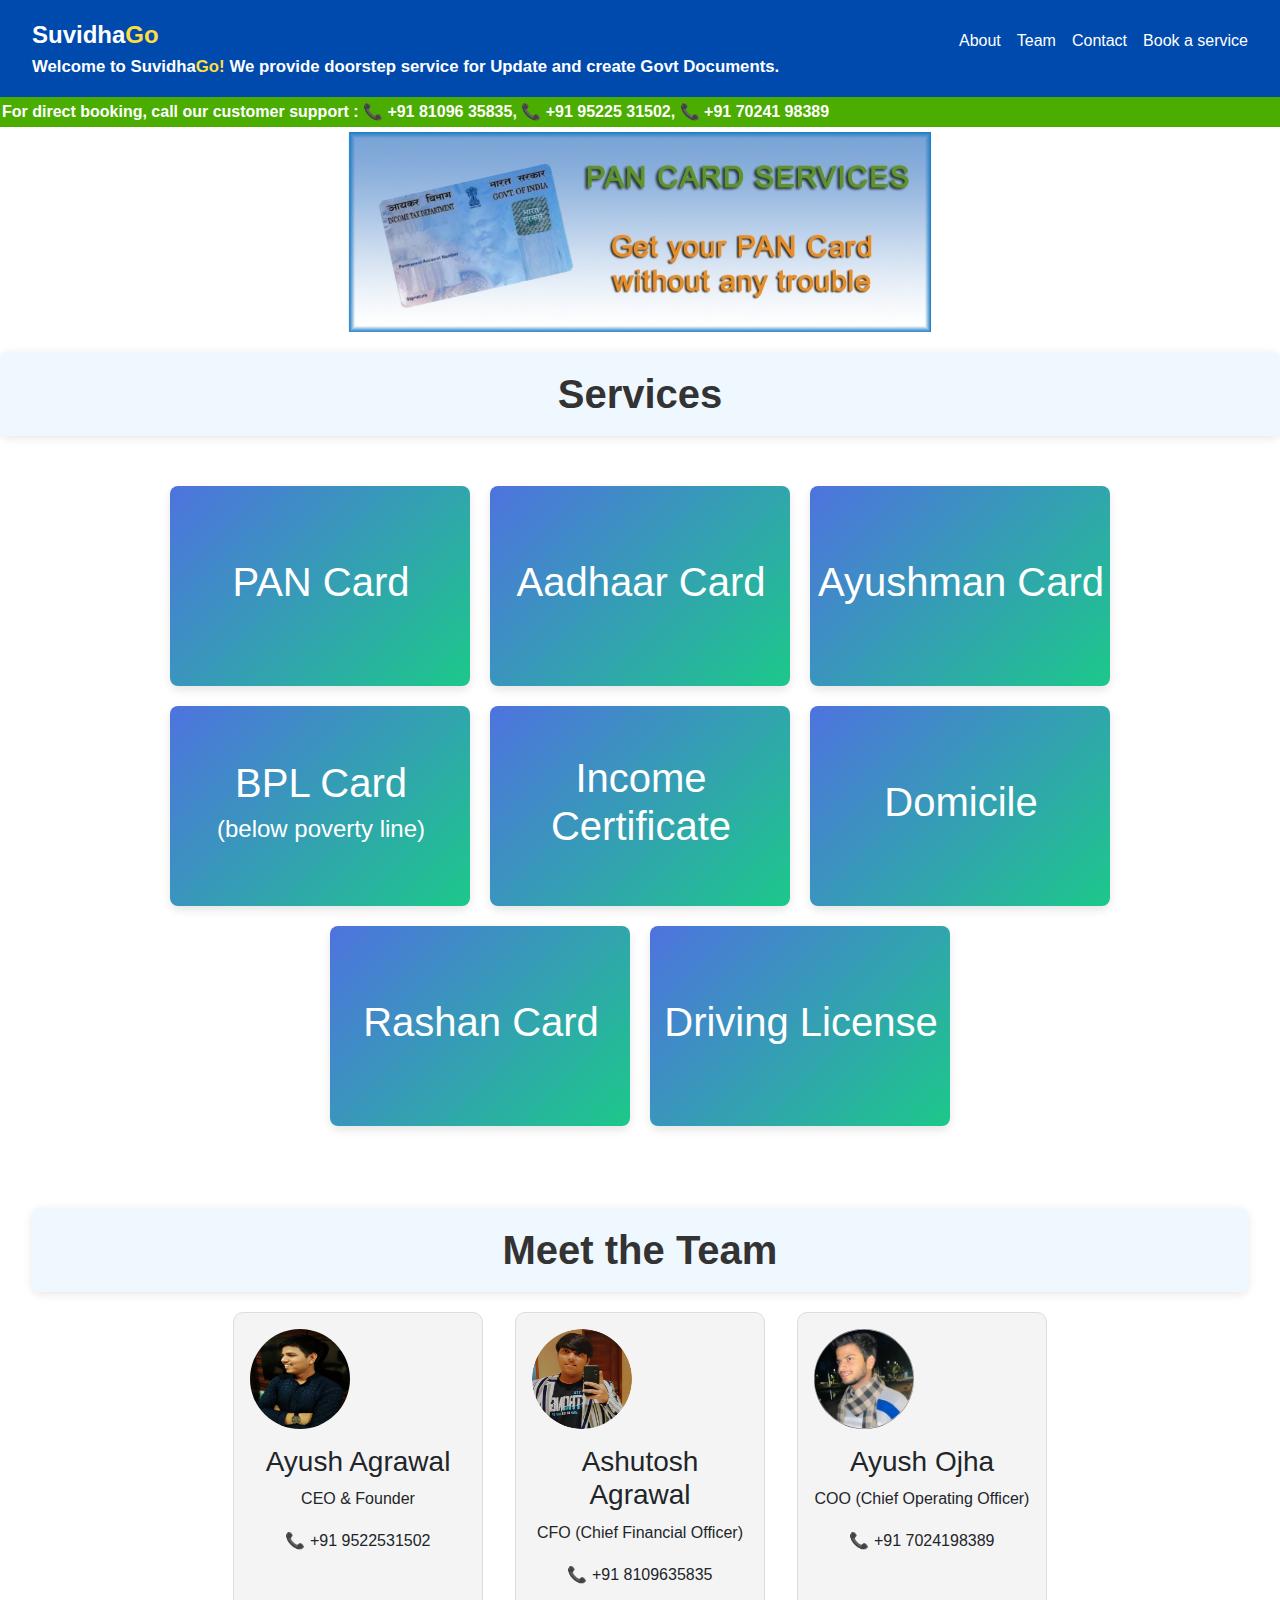
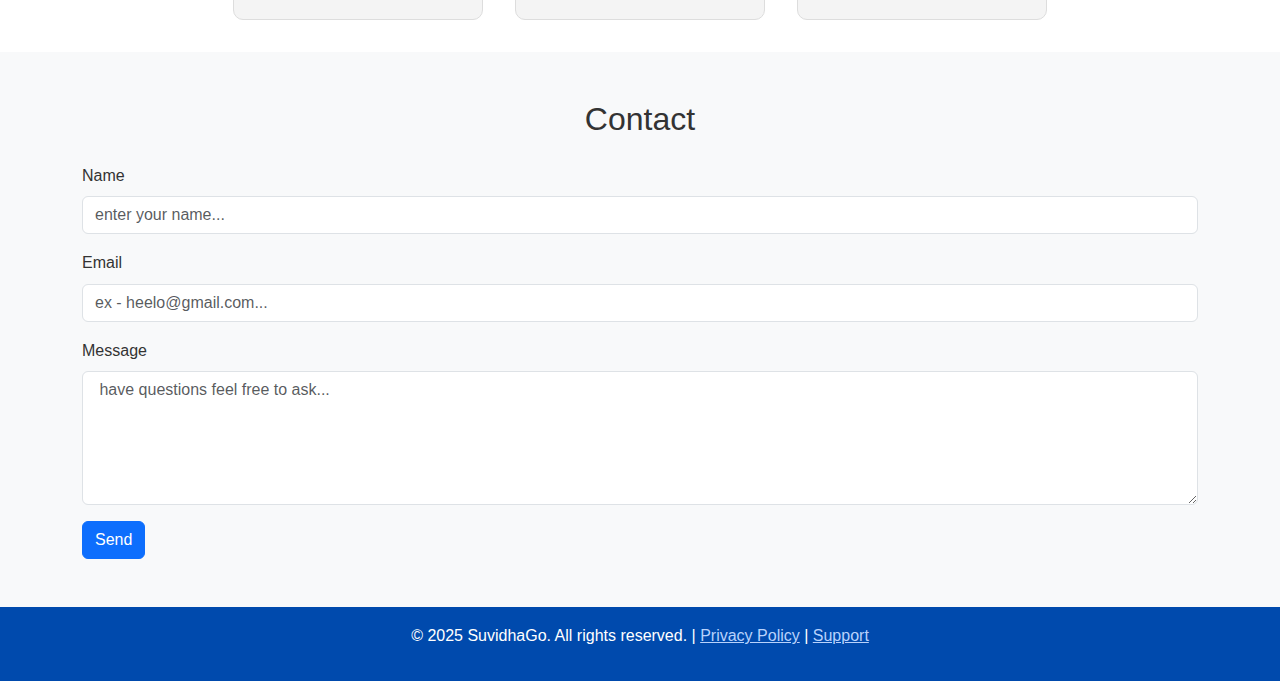
<file: index.html>
<!DOCTYPE html>
<html lang="en">
<head>
    
    <meta name="google-site-verification" content="3mxyZxhqXdAOxYDA1Z7janUZt8Pl0sfYaVGvwjwQT9g" />    <meta name="viewport" content="width=device-width, initial-scale=1.0">
    <meta name="google-site-verification" content="u_Hr8zQ9YRKiywbFrJrLGIUtL8kbMsbdJXLmQxH1IUk" />
    <title>SuvidhaGo</title>
    <meta name="description" content="SuvidhaGo provides hassle-free doorstep service for updating and creating government documents. Get PAN, Aadhaar, and more services within minutes.">
    <meta name="keywords" content="SuvidhaGo, government documents, PAN card, Aadhaar, doorstep service">
    <meta name="author" content="SuvidhaGo Team">
    <meta name="robots" content="index, follow">

    <link href="https://cdn.jsdelivr.net/npm/bootstrap@5.3.0-alpha1/dist/css/bootstrap.min.css" rel="stylesheet">
    <link href="https://cdnjs.cloudflare.com/ajax/libs/font-awesome/6.0.0-beta3/css/all.min.css" rel="stylesheet">
    <link rel="stylesheet" href="style.css">
   
        
</head>
<body>
  
  <header >   
    <div class="logo">Suvidha<span>Go</span>
        <div class="welcome-line">Welcome to Suvidha<span>Go!</span> We provide doorstep service for Update and create Govt Documents.</div>
    </div>
    <div class="menu-icon" onclick="toggleMenu()">&#9776;</div>     
    <nav>
        <ul class="nav-links">
            <li><a href="#about">About</a></li>
            <li><a href="#team">Team</a></li>
            <li><a href="#contact">Contact</a></li>
            <li><a href="booking.html">Book a service</a></li> 
        </ul>       
    </nav>
</header>


    <div class="booking-no">
        <p>For direct booking, call our customer support : 
        📞 <a href="tel:+918109635835" style="color: white; text-decoration:none;">+91 81096 35835</a>,  
        📞 <a href="tel:+919522531502" style="color: white; text-decoration: none;">+91 95225 31502</a>,  
        📞 <a href="tel:+917024198389" style="color: white; text-decoration: none;">+91 70241 98389</a>
        </p>
    </div>
    <div class="carousel">

    <div id="heroCarousel" class="carousel slide" data-bs-ride="carousel" data-bs-interval="3000" ;>
        <div class="carousel-inner" style="width:100%; ">
            <div class="carousel-item active">
                <img  src="./images/panServiceHero.jpg" alt="Image 1">
            </div>
            <div class="carousel-item">
                <img src="./images/adharServiceHero.jpg" alt="Image 2">
            </div>
            <div class="carousel-item">
                <img src="./images/ayushmanServiceHero.jpg" alt="Image 3">
            </div>
        </div>
        <a class="carousel-control-prev" href="#heroCarousel" role="button" data-bs-slide="prev">
            <span class="carousel-control-prev-icon" aria-hidden="true"></span>
            <span class="visually-hidden">Previous</span>
        </a>
        <a class="carousel-control-next" href="#heroCarousel" role="button" data-bs-slide="next">
            <span class="carousel-control-next-icon" aria-hidden="true"></span>
            <span class="visually-hidden">Next</span>
        </a>
    </div>
    <style>
       .carousel{margin-top: 0;}
        .carousel img {
            margin-top: 0;
    height: 200px; 
    width: 100%; /* Ensure full width */
    object-fit: contain; /* Ensures full image is visible without cropping */
    display: block; /* Removes any inline spacing issues */
}

    </style>
</div>


</head>
<body>
    
    <div id="heading-services" class="service-head">Services</div>
    
    <section id="services" class="services-container">
        <div class="service-box" onclick="location.href='service.html?type=pan'">
            <h1>PAN Card</h3>
            <!-- <p>Apply, update, or track your PAN card.</p> -->
        </div>
        <div class="service-box" onclick="location.href='service.html?type=aadhaar'">
            <h1>Aadhaar Card</h3>
            <!-- <p>&emsp;Update, link, &emsp;or verify your Aadhaar.</p> -->
        </div>
        <div class="service-box" onclick="location.href='service.html?type=ayushmanCard'">
            <h1>Ayushman Card</h3>
            <!-- <p>Apply for a new ayushmanCard or renew it.</p> -->
        </div>
        <div class="service-box" onclick="location.href='service.html?type=passport'">
            <prestyle="align-items: center><h1 ;">BPL Card</h5>
            <h4 >(below poverty line)</h4></pre>
            <!-- <p>Apply for a new member addition  BPL or renew it.</p> -->
        </div>
     
        <div class="service-box" onclick="location.href='service.html?type=IC'">
            <h1>Income Certificate </h5>
            <!-- <p>Apply for Income certificate or renew it.</p> -->
        </div>
        <div class="service-box" onclick="location.href='service.html?type=Dom'">
            <h1>Domicile</h5>
            <!-- <p> Apply for Domicile or renew it.</p> -->
        </div>
        <div class="service-box" onclick="location.href='service.html?type=RC'">
            <h1>Rashan Card</h3>
            <!-- <p>Apply for Rashan Card or renew it.</p> -->
        </div>
        <div class="service-box" onclick="location.href='service.html?type=DL'">
            <h1>Driving License</h3>
            <!-- <p>Apply for Driving License Edition.</p> -->
        </div>
    </section>

    

    <section id="team" class="team-section">
       <div class="ourTeam-head">Meet the Team</div> 
        <div class="team-cards">
            <div class="card">
                <img src="./images/team1.jpg" alt="Member 1">
                <h3>Ayush Agrawal</h3>
                <p>CEO & Founder</p>
                <p>📞 +91 9522531502</p>
            </div>
            <div class="card">
                <img src="./images/team2.jpg" alt="Member 2">
                <h3 >Ashutosh Agrawal</h3>
                <p>CFO (Chief Financial Officer)</p>
                <p>📞 +91 8109635835</p>
            </div>
            <div class="card">
                <img src="./images/team3.jpg" alt="Member 3">
                <h3>Ayush Ojha</h3>
                <p>COO (Chief Operating Officer)</p>
                <p>📞 +91 7024198389</p>
            </div>
        </div>
    </section>

    <section class="contact py-5 bg-light" id="contact">
        <div class="container">
            <h2 class="text-center mb-4">Contact</h2>
            <form>
                <div class="mb-3">
                    <label for="name" class="form-label">Name</label>
                    <input type="text" class="form-control" id="name"  placeholder="enter your name..." required>
                </div>
                <div class="mb-3">
                    <label for="email" class="form-label">Email</label>
                    <input type="email" class="form-control" id="email"  placeholder="ex - heelo@gmail.com..." required> 
                </div>
                <div class="mb-3">
                    <label for="message" class="form-label">Message</label>
                    <textarea class="form-control" id="message" rows="5" placeholder=" have questions feel free to ask..." required></textarea>
                </div>
                <button type="submit" class="btn btn-primary" id="submitButton"onclick="handleSubmit()">Send</button>
            </form>
        </div>
    </section>
    <footer>
        <p>&copy; 2025 SuvidhaGo. All rights reserved. | <a href="." style="color: rgb(184, 210, 252);">Privacy Policy</a> | <a href="." style="color: rgb(184, 210, 252);">Support</a></p>
    </footer>
    <script src="./script.js"></script>
    <script src="https://cdn.jsdelivr.net/npm/bootstrap@5.3.0-alpha1/dist/js/bootstrap.bundle.min.js"></script>
</body>

</html>
</file>
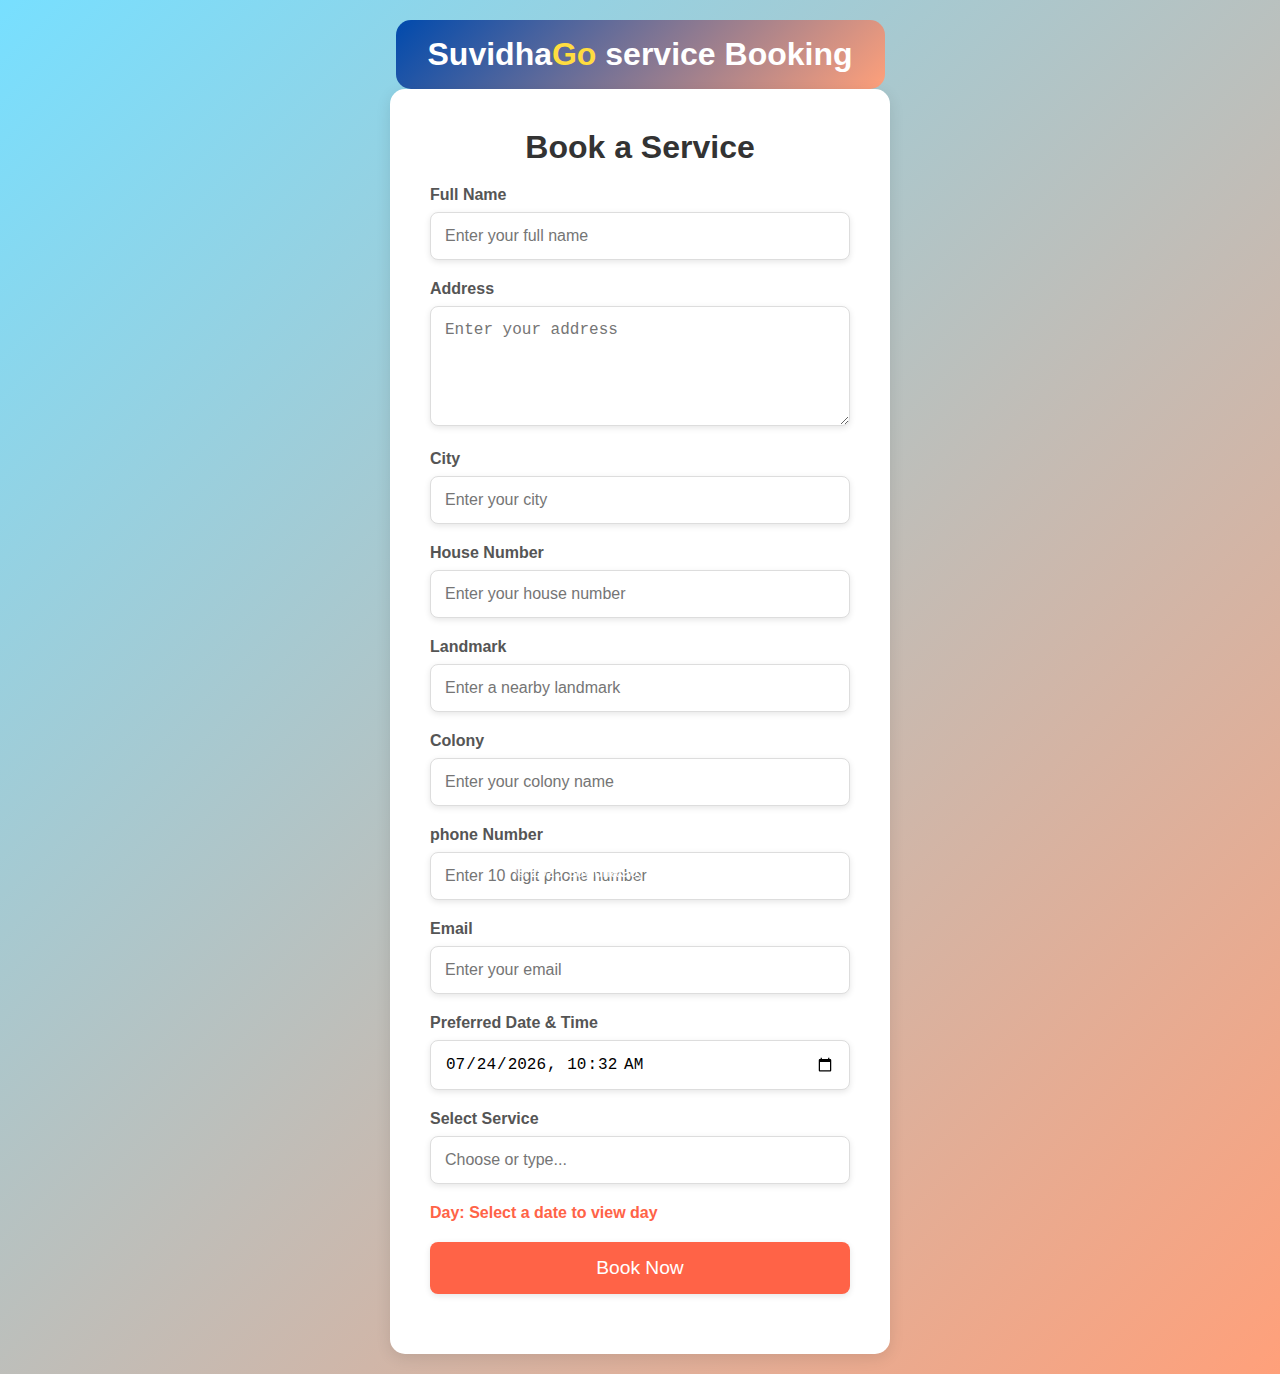
<file: booking.html>
<!DOCTYPE html>
<html lang="en">
<head>
    <meta charset="UTF-8">
    <meta name="viewport" content="width=device-width, initial-scale=1.0">
    <title>Booking Page - SuvidhaGo</title>
    <style>
        /* Reset some styles */
        * {
            margin: 0;
            padding: 0;
            box-sizing: border-box;
        }

        body {
            font-family: 'Segoe UI', Tahoma, Geneva, Verdana, sans-serif;
            background: linear-gradient(135deg, #47d4ffbc, #FFA07A);
            min-height: 100vh;
            display: flex;
            justify-content: center;
            align-items: center;
            flex-direction: column;
            color: #333;
            padding: 20px;
        }

        header {
            background: linear-gradient(135deg, #004aad, #FFA07A);
            color: white;
            padding: 1rem 2rem;
            text-align: center;
            border-radius: 15px;
        }

        .container {
            width: 100%;
            max-width: 500px;
            background-color: white;
            padding: 40px;
            box-shadow: 0 4px 15px rgba(0, 0, 0, 0.1);
            border-radius: 15px;
            text-align: center;
            animation: fadeIn 1.5s ease-in-out;
        }

        .container h2 {
            font-size: 2rem;
            color: #333;
            margin-bottom: 20px;
        }

        .input-field {
            margin-bottom: 20px;
            text-align: left;
            position: relative;
        }

        .input-field label {
            font-weight: bold;
            font-size: 1rem;
            color: #555;
            display: block;
            margin-bottom: 8px;
        }

        .input-field input,
        .input-field textarea {
            width: 100%;
            padding: 14px;
            font-size: 1rem;
            border: 1px solid #ddd;
            border-radius: 8px;
            box-shadow: 0 2px 6px rgba(0, 0, 0, 0.1);
            transition: all 0.3s ease-in-out;
        }

        .input-field input:focus,
        .input-field textarea:focus {
            border-color: #FF6347;
            outline: none;
            box-shadow: 0 2px 8px rgba(255, 99, 71, 0.5);
        }

        .input-field textarea {
            resize: vertical;
            min-height: 120px;
        }

        .input-field input[type="submit"] {
            background-color: #FF6347;
            color: white;
            border: none;
            padding: 15px;
            font-size: 1.2rem;
            cursor: pointer;
            border-radius: 8px;
            transition: all 0.3s ease;
            width: 100%;
        }

        .input-field input[type="submit"]:hover {
            background-color: #e5533d;
            transform: translateY(-2px);
        }

        footer {
            position: absolute;
            bottom: 20px;
            text-align: center;
            font-size: 0.9rem;
            color: white;
        }

        @keyframes fadeIn {
            0% {
                opacity: 0;
                transform: translateY(50px);
            }
            100% {
                opacity: 1;
                transform: translateY(0);
            }
        }

        /* Responsive Design */
        @media (max-width: 768px) {
            header {
                font-size: 2rem;
            }

            .container {
                padding: 30px;
                max-width: 90%;
            }
        }

        span {
            color: #ffdd40
        }

        #day {
            font-size: 1rem;
            color: #FF6347;
            font-weight: bold;
        }
    </style>
</head>
<body>

    <!-- Header -->
    <header>
        <div><h1> Suvidha<span>Go</span>  service Booking</h1></div>
    </header>
 
    <!-- Booking Form Container -->
    <div class="container">
        <h2>Book a Service</h2>
        <form action="#" method="POST">

            <!-- Full Name Field -->
            <div class="input-field">
                <label for="full-name">Full Name</label>
                <input type="text" id="full-name" name="full-name" placeholder="Enter your full name" required>
            </div>

            <!-- Address Field -->
            <div class="input-field">
                <label for="address">Address</label>
                <textarea id="address" name="address" placeholder="Enter your address" required></textarea>
            </div>

            <!-- City Field -->
            <div class="input-field">
                <label for="city">City</label>
                <input type="text" id="city" name="city" placeholder="Enter your city" required>
            </div>

            <div class="input-field">
                <label for="house-number">House Number</label>
                <input type="text" id="house-number" name="house-number" placeholder="Enter your house number">
            </div>
            <!-- Landmark Field -->
            <div class="input-field">
                <label for="landmark">Landmark</label>
                <input type="text" id="landmark" name="landmark" placeholder="Enter a nearby landmark" required>
            </div>

            <!-- Colony Field -->
            <div class="input-field">
                <label for="colony">Colony</label>
                <input type="text" id="colony" name="colony" placeholder="Enter your colony name" required>
            </div>

            <!-- House Number Field -->
            <div class="input-field">
                <label for="phone-number">phone Number</label>
                <input type="tel" id="phone-number" name="phone-number" placeholder="Enter 10 digit phone number" pattern="[0-9]{10}" maxlength="10" required>
            </div>
            <div class="input-field">
                <label for="email">Email</label>
                <input type="email" id="email" name="email" placeholder="Enter your email">
            </div>

            <!-- Date & Time Field -->
            <div class="input-field">
                <label for="datetime">Preferred Date & Time</label>
                <input type="datetime-local" id="datetime" name="datetime" required onchange="showDay()">
            </div>
            
            <script>
                function setMinDateTime() {
                    let now = new Date();
                    now.setHours(now.getHours() + 1); // Add 1 hour
            
                    let year = now.getFullYear();
                    let month = String(now.getMonth() + 1).padStart(2, '0'); // Ensure 2-digit month
                    let day = String(now.getDate()).padStart(2, '0'); // Ensure 2-digit day
                    let hours = String(now.getHours()).padStart(2, '0'); // Ensure 2-digit hours
                    let minutes = String(now.getMinutes()).padStart(2, '0'); // Ensure 2-digit minutes
            
                    let minDateTime = `${year}-${month}-${day}T${hours}:${minutes}`;
            
                    let dateTimeInput = document.getElementById("datetime");
                    dateTimeInput.setAttribute("min", minDateTime);
            
                    // If the selected value is before the min value, reset it
                    if (dateTimeInput.value < minDateTime) {
                        dateTimeInput.value = minDateTime;
                    }
                }
            
                // Run the function when the page loads
                document.addEventListener("DOMContentLoaded", setMinDateTime);
            </script>
            
            
            <!-- for service -->
            <div class="input-field">
                <label for="Service">Select Service</label>
                <input list="services" id="Service" name="Service" placeholder="Choose or type..." required>
                <datalist id="services">
                    <option value="PAN Card Services"></option>
                    <option value="Aadhar Card Update"></option>
                    <option value="Passport Application"></option>
                    <option value="Driving License Renewal"></option>
                    <option value="Voter ID Assistance"></option>
                    <option value="Ration Card Application"></option>
                    <option value="Property Registration"></option>
                    <option value="Legal Document Notary"></option>
                    <option value="Income Certificate"></option>
                </datalist>
            </div>
            

            <!-- Day Display -->
            <div class="input-field">
                <p id="day">Day: Select a date to view day</p>
            </div>

            <!-- Submit Button -->
            <div class="input-field">
                <input type="submit" value="Book Now">
            </div>
        </form>
    </div>

    <!-- Footer -->
    <footer>
        <p>&copy; 2025 SuvidhaGo. All rights reserved.</p>
    </footer>

    <script>
        function showDay() {
            var datetime = document.getElementById("datetime").value;
            var date = new Date(datetime);
            var days = ["Sunday", "Monday", "Tuesday", "Wednesday", "Thursday", "Friday", "Saturday"];
            var dayName = days[date.getDay()];
            document.getElementById("day").textContent = "Day: " + dayName;
        }
    </script>
<script src="./booking.js"></script>
</body>
</html>
</file>
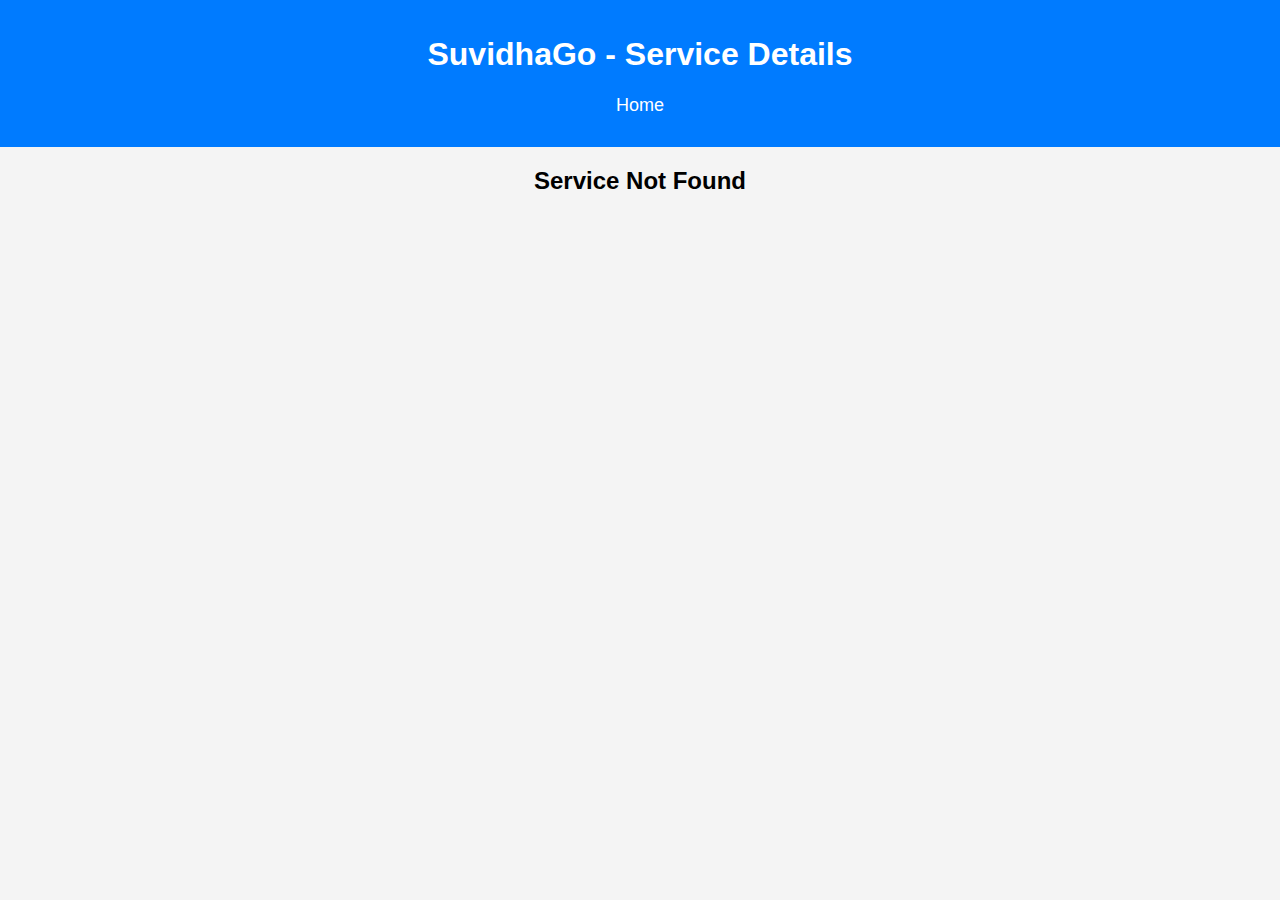
<file: EditBySelf.html>
<!DOCTYPE html>
<html lang="en">
<head>
    <meta charset="UTF-8">
    <meta name="viewport" content="width=device-width, initial-scale=1.0">
    <title>SuvidhaGo - Service Details</title>
    <link rel="stylesheet" href="styles.css">
    <style>
        .btn-container {
            margin-top: 20px;
            display: flex;
            gap: 15px;
            align-items: center;
            justify-content: center;
            flex-wrap: wrap;
        }
        .btn {
            padding: 10px 20px;
            font-size: 16px;
            border: none;
            cursor: pointer;
            border-radius: 5px;
            color: white;
        }
        .book-btn {
            background-color: #28a745; /* Green */
        }
        .edit-btn {
            background-color: #007bff; /* Blue */
        }
        .visit-btn {
            background-color: #ff9800; /* Orange */
        }
        .btn:hover {
            opacity: 0.8;
        }

        /* Container for service details */
        .service-details {
            text-align: center;
            padding: 20px;
        }

      /* Image section */
.image-container {
    display: flex;
    justify-content: center;
    gap: 20px;
    flex-wrap: wrap;
    width: 100%;
    /* max-width: 500px; Best size for laptops */
    margin-top: 20px;
}

/* Image styling */
.image-container img {
    width: 100%; /* Scales within container */
    max-width: 500px; /* Ensures ideal width on laptops */
    height: auto; /* Maintains aspect ratio */
    max-height: 300px; /* Ensures ideal height on larger screens */
    object-fit: cover; /* Ensures images fit without distortion */
    border-radius: 10px;
    box-shadow: 0 4px 8px rgba(0, 0, 0, 0.2);
}

/* Mobile-specific adjustments */
@media (max-width: 600px) {
    .image-container {
        max-width: 90%; /* Allows better scaling on smaller screens */
    }

    .image-container img {
        max-width: 100%; /* Takes full width of container */
        height: auto; /* Keeps aspect ratio */
        max-height: 250px; /* Slightly reduced height for better fit */
    }
}

    </style>
</head>
<body>

    <header>
        <h1>SuvidhaGo - Service Details</h1>
        <nav>
            <ul>
                <li><a href="index.html">Home</a></li>
            </ul>
        </nav>
    </header>

    <main id="service-container">
        <h2>Loading...</h2>
    </main>

    <script>
        document.addEventListener("DOMContentLoaded", function () {
            const urlParams = new URLSearchParams(window.location.search);
            const serviceType = urlParams.get("type");

            const serviceData = {
                pan: {
                    title: "PAN Card Services",
                    description: "Apply, update, or track your PAN card easily.",
                    image1: "./images/pan steps img1.jpg",  // Example images
                    image2: "./images/pan steps img2.jpg",
                    website: "https://www.onlineservices.nsdl.com/paam/endUserRegisterContact.html"
                },
                aadhaar: {
                    title: "Aadhaar Services",
                    description: "Update, link, or verify your Aadhaar.",
                    image1: "images/aadhaar_step1.jpg",
                    image2: "images/aadhaar_step2.jpg",
                    website: "https://uidai.gov.in/"
                },
                passport: {
                    title: "Passport Services",
                    description: "Apply for a new passport or renew it.",
                    image1: "images/passport_step1.jpg",
                    image2: "images/passport_step2.jpg",
                    website: "https://portal2.passportindia.gov.in/"
                },
                ayushmanCard: {
                    title: "Ayushman Card Services",
                    description: "Apply for a new Ayushman Card or renew it.",
                    image1: "images/ayushman_step1.jpg",
                    image2: "images/ayushman_step2.jpg",
                    website: "https://pmjay.gov.in/"
                },
                IC: {
                    title: "Income Certificate Services",
                    description: "Apply, update, or track your Income Certificate.",
                    image1: "images/ic_step1.jpg",
                    image2: "images/ic_step2.jpg",
                    website: "https://yourstate.gov.in/income-certificate"
                },
                Dom: {
                    title: "Domicile Services",
                    description: "Apply, update, or track your Domicile.",
                    image1: "images/domicile_step1.jpg",
                    image2: "images/domicile_step2.jpg",
                    website: "https://yourstate.gov.in/domicile-certificate"
                },
                RC: {
                    title: "Ration Card Services",
                    description: "Apply, update, or track your Ration Card.",
                    image1: "images/rc_step1.jpg",
                    image2: "images/rc_step2.jpg",
                    website: "https://nfsa.gov.in/"
                },
                DL: {
                    title: "Driving License Services",
                    description: "Apply, update, or track your Driving License.",
                    image1: "images/dl_step1.jpg",
                    image2: "images/dl_step2.jpg",
                    website: "https://parivahan.gov.in/"
                }
            };

            const serviceContainer = document.getElementById("service-container");
            if (serviceData[serviceType]) {
                const service = serviceData[serviceType];
                serviceContainer.innerHTML = `
                    <div class="service-details">
                        <h2>${service.title}</h2>
                        <p>${service.description}</p>

                        <div class="image-container">
                          <img src="${service.image1}" alt="Step 1">
                          <img src="${service.image2}" alt="Step 2" >
                        </div>


                        <div class="btn-container">
                            <button class="btn book-btn" onclick="bookAppointment('${serviceType}')">Book an Appointment</button>
                            <button class="btn home-btn" onclick="redirectToHome()">Return to Homepage </button>
                            <button class="btn visit-btn" onclick="visitWebsite('${service.website}')">Visit Official Site</button>
                        </div>
                    </div>
                `;
            } else {
                serviceContainer.innerHTML = "<h2>Service Not Found</h2>";
            }
        });
        

        function bookAppointment(serviceType) {

            window.location.href = "booking.html?type=" + serviceType; 
        }

        function redirectToHome() {
            window.location.href = "index.html";
        }

        function visitWebsite(serviceSite) {
            window.open(serviceSite, "_blank"); 
        }

    </script>

</body>
</html>
</file>
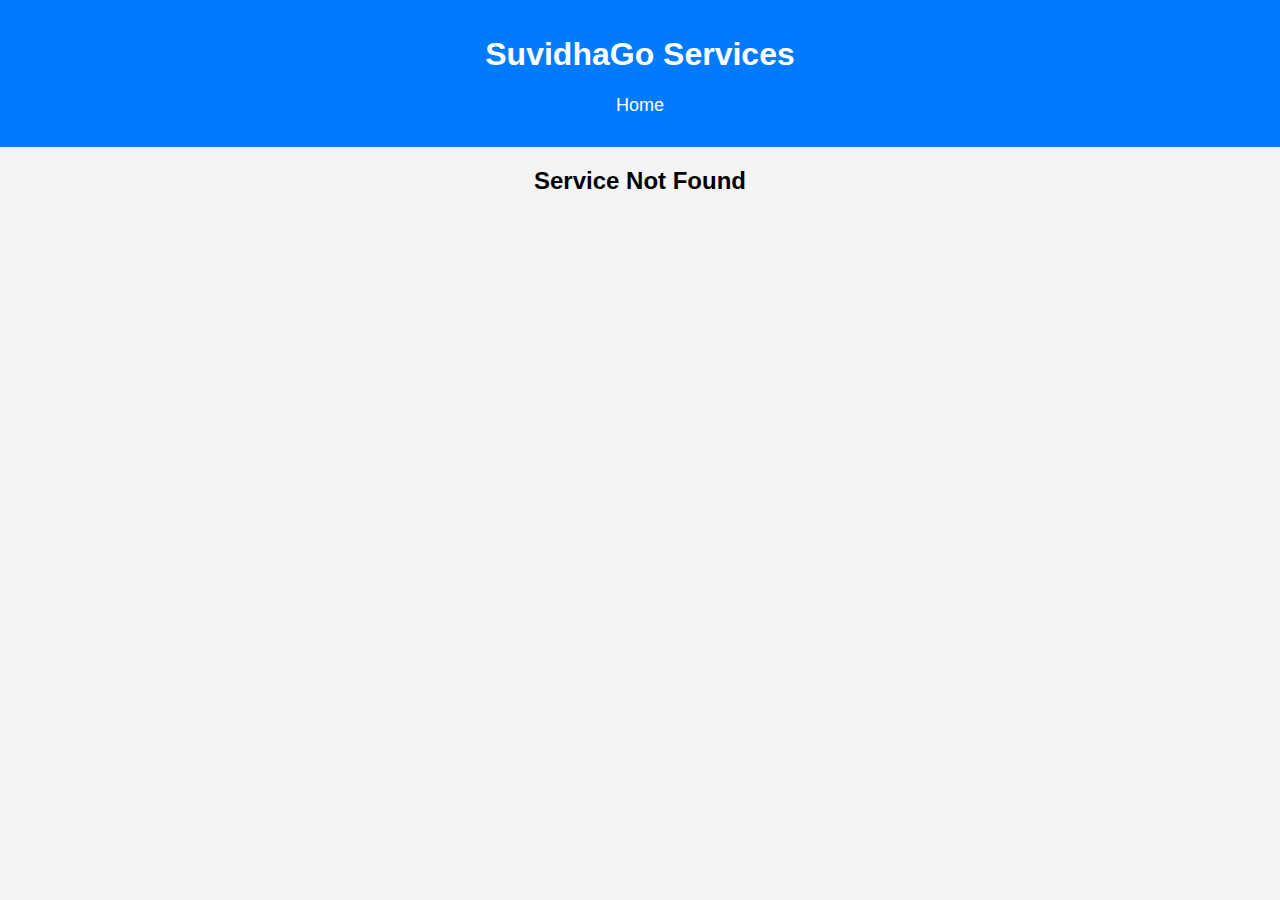
<file: service.html>
<!DOCTYPE html>
<html lang="en">
<head>
    <meta charset="UTF-8">
    <meta name="viewport" content="width=device-width, initial-scale=1.0">
    <title>SuvidhaGo Services</title>
    <link rel="stylesheet" href="styles.css">
    <style>
        .btn-container {
            margin-top: 20px;
            display: flex;
            gap: 15px;
            align-items: center;
            justify-content: center;
            
        }
        .btn {
            padding: 10px 20px;
            font-size: 16px;
            border: none;
            cursor: pointer;
            border-radius: 5px;
            color: white;
        }
        .book-btn {
            background-color: #28a745; /* Green */
        }
        .edit-btn {
            background-color: #007bff; /* Blue */
        }
        .btn:hover {
            opacity: 0.8;
        }
    </style>
</head>
<body>

    <header>
        <h1>SuvidhaGo Services</h1>
        <nav>
            <ul>
                <li><a href="index.html">Home</a></li>
            </ul>
        </nav>
    </header>

    <main id="service-container">
        <h2>Loading...</h2>
    </main>

    <script>
        document.addEventListener("DOMContentLoaded", function () {
            const urlParams = new URLSearchParams(window.location.search);
            const serviceType = urlParams.get("type");

            const serviceData = {
                pan: "<h2>PAN Card Services</h2><p>Apply, update, or track your PAN card.</p>",
                aadhaar: "<h2>Aadhaar Services</h2> <br><p>Update, link, or verify your Aadhaar.</br></p>",
                passport: "<h2>Passport Services</h2><p>Apply for a new passport or renew it.</p>",
                ayushmanCard:"<h2>AyushMan card Services</h2><p>Apply for a new AyushMan Card or renew it.</p>",
                IC: "<h2>Income Certificate Services</h2><p>Apply, update, or track your Income Certificate.</p>",
                Dom: "<h2>Domicile Services</h2><p>Apply, update, or track your Domicile.</p>",
                RC: "<h2>Rashan Card Services</h2><p>Apply, update, or track your Rashan Card.</p>",
                DL: "<h2>Driving License Services</h2><p>Apply, update, or track your Driving License.</p>",
            };

            const serviceContainer = document.getElementById("service-container");
            serviceContainer.innerHTML = serviceData[serviceType] || "<h2>Service Not Found</h2>";

            // Add buttons if service exists
            if (serviceData[serviceType]) {
                const buttonContainer = document.createElement("div");
                buttonContainer.className = "btn-container";

                const bookButton = document.createElement("button");
                bookButton.className = "btn book-btn";
                bookButton.innerText = "Book an Appointment";
                bookButton.onclick = function() {
                    window.location.href = "booking.html?type=" + serviceType; // Uncomment to navigate
                };

                const editButton = document.createElement("button");
                editButton.className = "btn edit-btn";
                editButton.innerText = "Edit Document Online";
                editButton.onclick = function() {
                    window.location.href = "EditBySelf.html?type=" + serviceType; // Uncomment to navigate
                };

                buttonContainer.appendChild(bookButton);
                buttonContainer.appendChild(editButton);
                serviceContainer.appendChild(buttonContainer);
            }
        });
    </script>

</body>
</html>
</file>
<file: style.css>
/* General Styles */
body {
    font-family: 'Arial', sans-serif;
    margin: 0;
    padding: 0;
    color: #333;
    line-height: 1.6;
}

/* Header */
header {
    display: flex;
    justify-content: space-between;
    align-items: center;
    padding: 1rem 2rem;
    background: #004aad;
    color: white;
}

header .logo {
    font-size: 1.5rem;
    font-weight: bold;
}

header .logo span {
    color: #ffdd40;
}
nav{
    margin: 0;
    padding: 0;
}
nav ul {
    list-style: none;
    display: flex;
    gap: 1rem;
}

nav ul li a {
    text-decoration: none;
    color: white;
    transition: color 0.3s;
}

nav ul li a:hover {
    color: #ffdd40;
}

/* Hero Section */
.hero {
    background: url('hero-bg.jpg') no-repeat center center/cover;
    height: 100vh;
    display: flex;
    justify-content: center;
    align-items: center;
    color: white;
    text-align: center;
}

/* Sections */
.about-section, .team-section, .contact-section {
    padding: 2rem;
    text-align: center;
}

/* Team Section */
.team-cards {
    display: flex;
    justify-content: center;
    gap: 2rem;
    flex-wrap: wrap;
}

.card {
    background: #f4f4f4;
    border: 1px solid #ddd;
    border-radius: 10px;
    text-align: center;
    padding: 1rem;
    width: 250px;
    transition: transform 0.3s;
}

.card img {
    width: 100px;
    height: 100px;
    border-radius: 50%;
    margin-bottom: 1rem;
}

/* Contact Section */
.contact-form {
    max-width: 500px;
    margin: 0 auto;
    display: flex;
    flex-direction: column;
    gap: 1rem;
}

.contact-form input, .contact-form textarea {
    width: 100%;
    padding: 0.8rem;
    border: 1px solid #ccc;
    border-radius: 5px;
    font-size: 1rem;
}

.contact-form .submit-button {
    padding: 0.8rem;
    background: #004aad;
    color: white;
    font-size: 1rem;
    border: none;
    border-radius: 5px;
    cursor: pointer;
    transition: background 0.3s;
}

.contact-form .submit-button:hover {
    background: #003580;
}

/* Footer */
footer {
    text-align: center;
    padding: 1rem;
    background: #004aad;
    color: white;
}

/* Carousel */
.carousel img {
    width: 100%;
    height: 200px;
    object-fit: contain;
}

/* Service Boxes */
.services-container {
    display: flex;
    justify-content: center;
    gap: 20px;
    padding: 30px;
    flex-wrap: wrap;
}

.service-box {
    width: 300px;
    height: 200px;
    background: linear-gradient(135deg, #4e73df, #1cc88a);
    color: white;
    border-radius: 8px;
    display: flex;
    padding-left: 2px;
    align-items: center;
    justify-content: center;
    text-align: center;
    cursor: pointer;
    transition: transform 0.3s ease, box-shadow 0.3s ease;
    box-shadow: 0 4px 10px rgba(0, 0, 0, 0.1);
}

.service-box:hover {
    transform: scale(1.05);
    box-shadow: 0 6px 15px rgba(0, 0, 0, 0.2);
}
.service-head, .ourTeam-head {
    background-color: aliceblue;
    display: flex;
    justify-content: center;
    align-items: center;
    font-family: 'Franklin Gothic Medium', 'Arial Narrow', Arial, sans-serif;
    font-size: 2.5rem;
    font-weight: bold;
    padding: 10px;
    margin: 20px 0;
    width: 100%;
    text-align: center;
    border-radius: 8px;
    box-shadow: 0px 2px 10px rgba(0, 0, 0, 0.1);
}


@keyframes marquee {
    0% {
        transform: translateX(100vw); /* Start from fully outside */
        opacity: 1;
    }
    100% {
        transform: translateX(-100%); /* Move fully to the left */
        opacity: 1; /* Keep fully visible */
    }
}

.booking-no {
    position: relative;
    overflow: hidden;
    width: 100%;
    background: #4aad00; /* Fixed blue background */
    margin-bottom: 5px;
}

.booking-no p {
    white-space: nowrap;
    font-weight: bold;
    color: #fff;
    display: inline-block;
    animation: marquee 15s linear infinite;
    width: max-content;
    margin:2px;
}

    .welcome-line{
        font-size:70%
    }

/* Navigation Menu */
nav {
    position: relative;
    z-index: 1;
}

.nav-links {
    list-style: none;
    display: flex;
    gap: 1rem;
    
}

.menu-icon {
    display: none; /* Hidden by default */
    font-size: 2rem;
    cursor: pointer;
    color: white;
}


/* Responsive Menu for Mobile */
@media screen and (max-width: 768px) {
    .nav-links {
        display: none; /* Hide nav links initially */
        flex-direction: column;
        background: #004aad;
        position: absolute;
        top: 60px; /* Adjust to avoid overlapping */
        right: 0; /* Align to the right */
        width: 200px; /* Set proper width */
        padding: 0;
        text-align: left;
        box-shadow: 0px 4px 6px rgba(0, 0, 0, 0.1);
        border-radius: 5px;
        z-index: 1000;
    }
   .welcome-line{
    display:none;
   }
    .nav-links.active {
        display: flex;
    }

    .nav-links li {
        width: 100%;
        padding: 10px 15px;
        border-bottom: 1px solid rgba(255, 255, 255, 0.2);
    }

    .nav-links li a {
        display: block;
        width: 100%;
        color: white;
        text-decoration: none;
        padding: 10px;
    }

    .menu-icon {
        display: block; /* Show the menu icon */
        font-size: 2rem;
        cursor: pointer;
        color: white;
        position: absolute;
        right: 20px;
        top: 15px;
    }
}
</file>
<file: styles.css>
body {
    font-family: Arial, sans-serif;
    margin: 0;
    padding: 0;
    background-color: #f4f4f4;
    text-align: center;
}

header {
    background: #007bff;
    color: white;
    padding: 15px;
    text-align: center;
}

nav ul {
    list-style: none;
    padding: 0;
}

nav ul li {
    display: inline;
    margin: 0 15px;
}

nav ul li a {
    color: white;
    text-decoration: none;
    font-size: 18px;
}

.banner {
    background: #0056b3;
    color: white;
    padding: 50px;
    margin-bottom: 20px;
}

.banner h2 {
    margin: 0;
}

button {
    padding: 10px 20px;
    border: none;
    background: #ffcc00;
    cursor: pointer;
    font-size: 16px;
    margin-top: 10px;
}

button:hover {
    background: #e6b800;
}

.services-container{
    width: 320px;
    height: 200px;
    background: linear-gradient(135deg, #4e73df, #1cc88a);
    color: #fff;
    border-radius: 10px;
    text-align: center;
    display: flex;
    justify-content: center;
    align-items: center;
    cursor: pointer;
    transition: transform 0.3s ease, box-shadow 0.3s ease;
    box-shadow: 0 4px 10px rgba(0, 0, 0, 0.1);
}

.service-box:hover  {
    transform: scale(1.05);
    box-shadow: 0 6px 15px rgba(0, 0, 0, 0.2);
}

.service-box {
    font-size: 1.6rem;
    font-weight: 500;
}

footer {
    background: #333;
    color: white;
    padding: 10px;
    margin-top: 20px;
}
</file>
